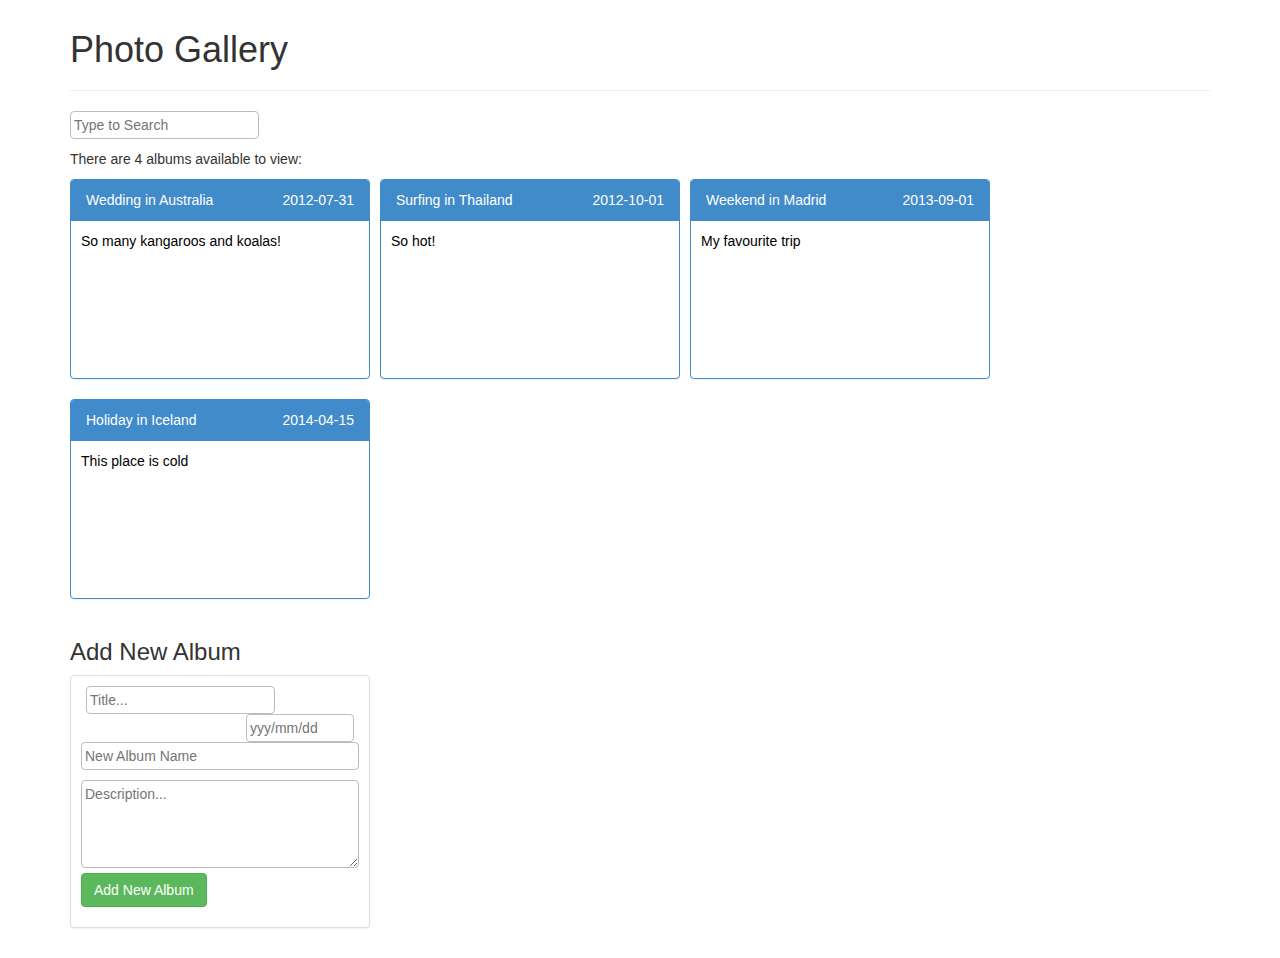
<file: app/index.html>
<!DOCTYPE html>
<html ng-app="photoGallery">
    <head>
        <title>Photo Gallery</title>
        <link rel="stylesheet" href="./bower_components/bootstrap/dist/css/bootstrap.min.css">
        <link rel="stylesheet" href="css/main.css">
    </head>

    <body>

        <div ng-view></div>


        <script src="./bower_components/angular/angular.min.js"></script>
        <script src="./bower_components/angular-route/angular-route.min.js"></script>
        <script src="./bower_components/bootstrap/dist/js/bootstrap.min.js"></script>
        <script src="js/main.js"></script>
        <script src="js/controllers/mainCtrl.js"></script>
        <script src="js/controllers/albumViewCtrl.js"></script>
        <script src="js/services/albumService.js"></script>
    </body>
</html>
</file>
<file: app/css/main.css>
body { margin: 10px auto; }

input[type=text], textarea { padding: 3px; border-radius: .3em; border: 1px solid #bbb; }
textarea { width: 100%; }

div.albums { float: left; width: 300px; margin-right: 10px; min-height: 200px;}
div.albums-heading { float: right; }
p.descprition { padding: 10px; }

.new-album-name { width: 100%; margin-bottom: 10px; }

div.panel div.panel-heading .album-title { color: #fff; }
</file>
